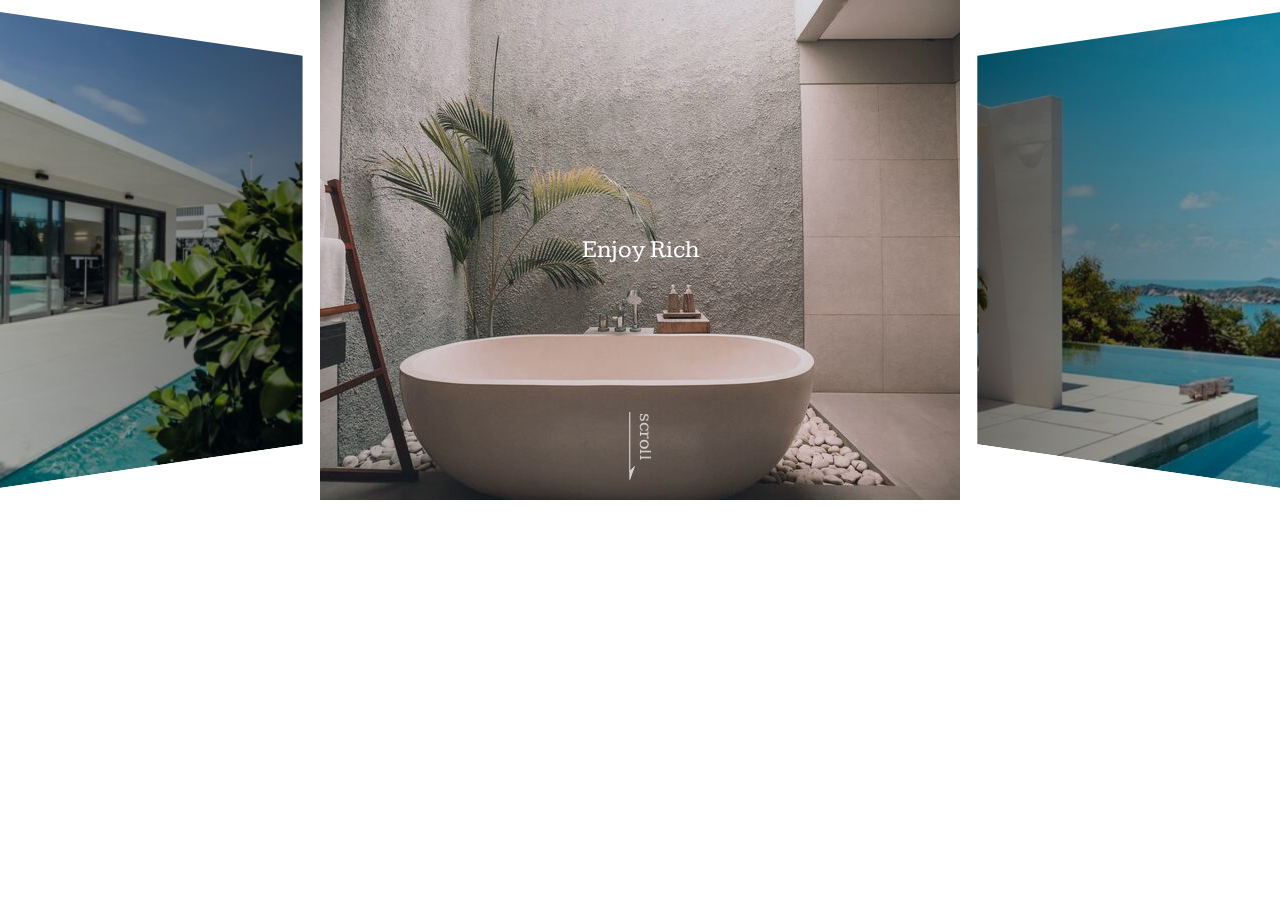
<file: 98_サンプルサイト_練習用/index.html>
<!DOCTYPE html>
<html lang="ja">
  <head>
    <meta charset="UTF-8" />
    <meta name="viewport" content="width=device-width, initial-scale=1.0" />
    <meta http-equiv="X-UA-Compatible" content="ie=edge" />
    <title>Document</title>
    <link rel="preconnect" href="https://fonts.gstatic.com">
    <link href="https://fonts.googleapis.com/css2?family=Kameron:wght@400;700&family=Noto+Sans+JP&display=swap" rel="stylesheet">
    <link rel="stylesheet" href="styles/vendors/bootstrap-reboot.css" />
    <link rel="stylesheet" href="styles/vendors/swiper.min.css" />
    <link rel="stylesheet" href="styles/style.css" />
  </head>
  <body>
    <div id="global-container">
      <div id="container">
        <div id="content">
          <div class="hero">
            <div class="swiper-container">
              <div class="swiper-wrapper">
                <div class="swiper-slide">
                  <div class="hero__title">Enjoy Rich</div>
                  <img src="images/image-1.jpg" alt="" />
                </div>
                <div class="swiper-slide">
                  <div class="hero__title">Fantastic</div>
                  <img src="images/image-2.jpg" alt="" />
                </div>
                <div class="swiper-slide">
                  <div class="hero__title">Experience</div>
                  <img src="images/image-3.jpg" alt="" />
                </div>
              </div>
              <div class="hero__footer">
                <img class="hero__downarrow" src="images/arrow.svg">
                <span class="hero__scrolltext">scroll</span>
              </div>
            </div>
          </div>
        </div>
      </div>
    </div>
    <script src="scripts/vendors/swiper.min.js"></script>
    <script src="scripts/libs/hero-slider.js"></script>
    <script src="scripts/main.js"></script>
  </body>
</html>
</file>
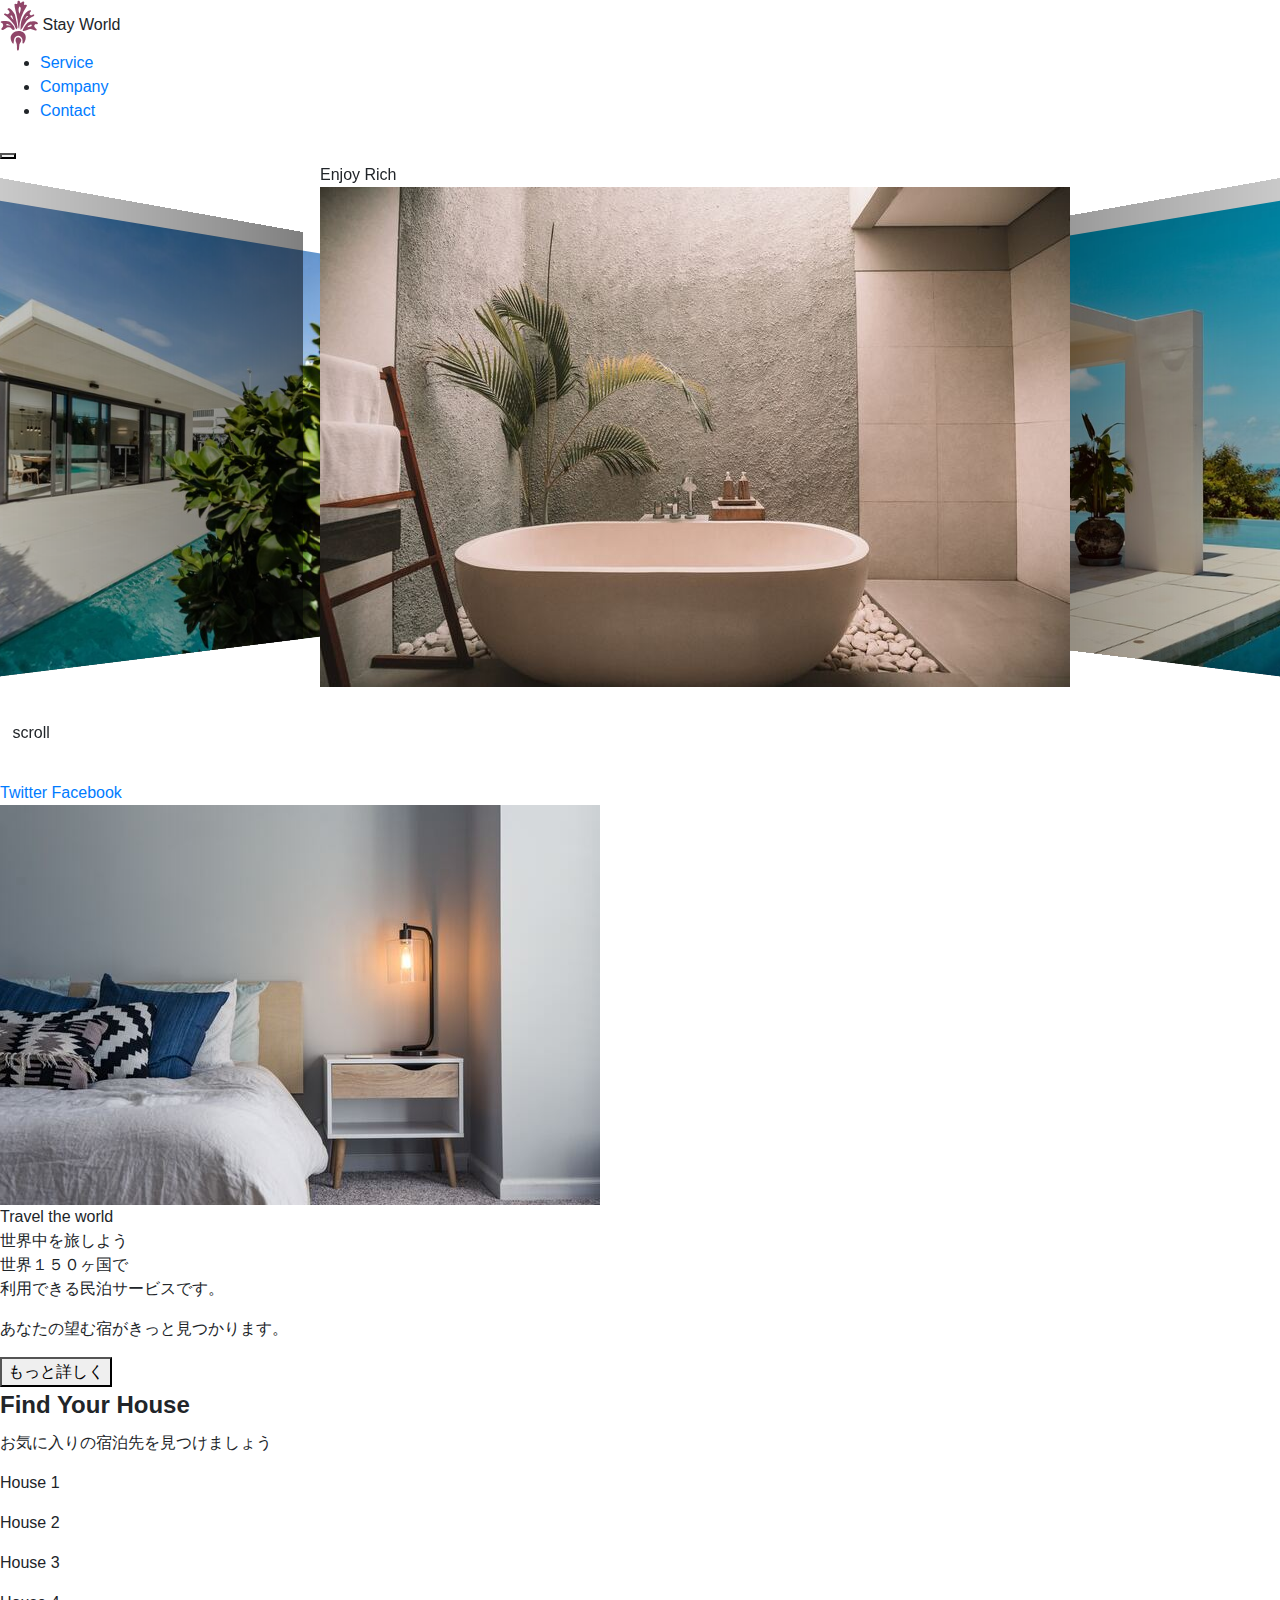
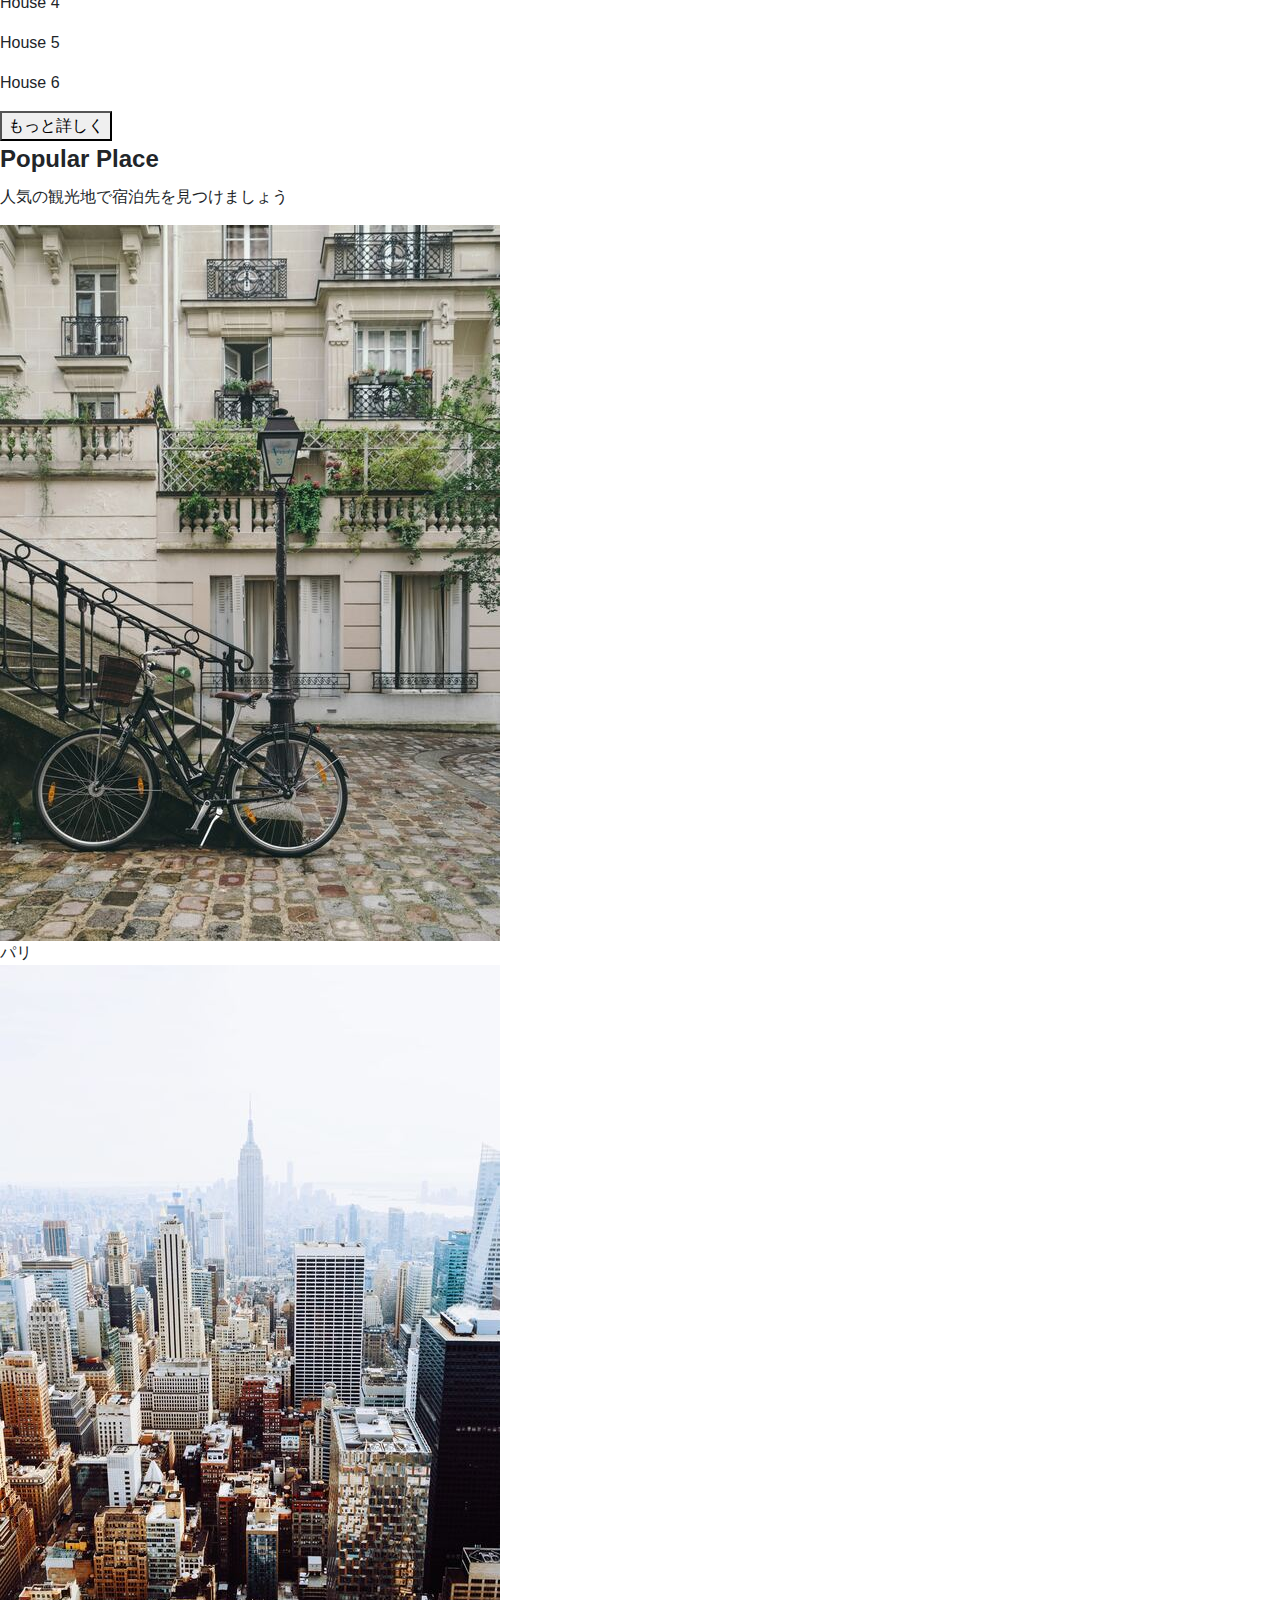
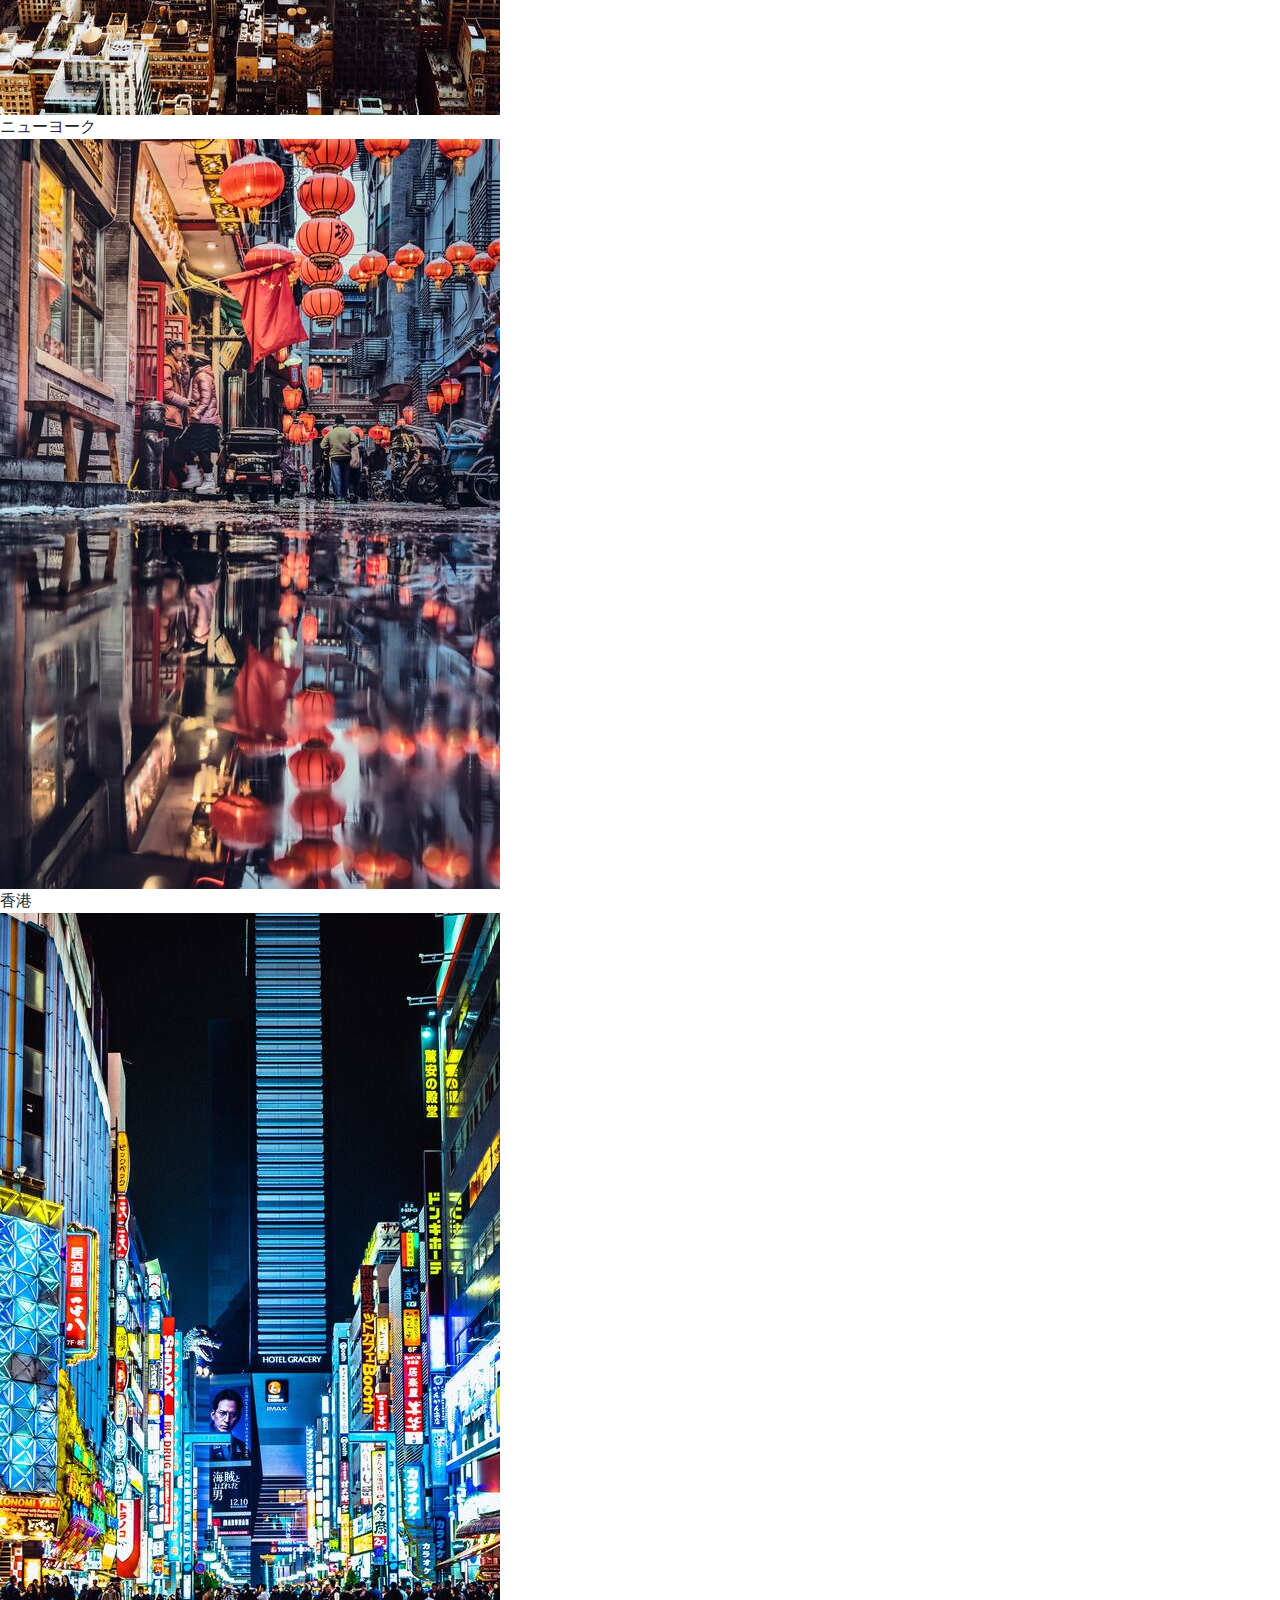
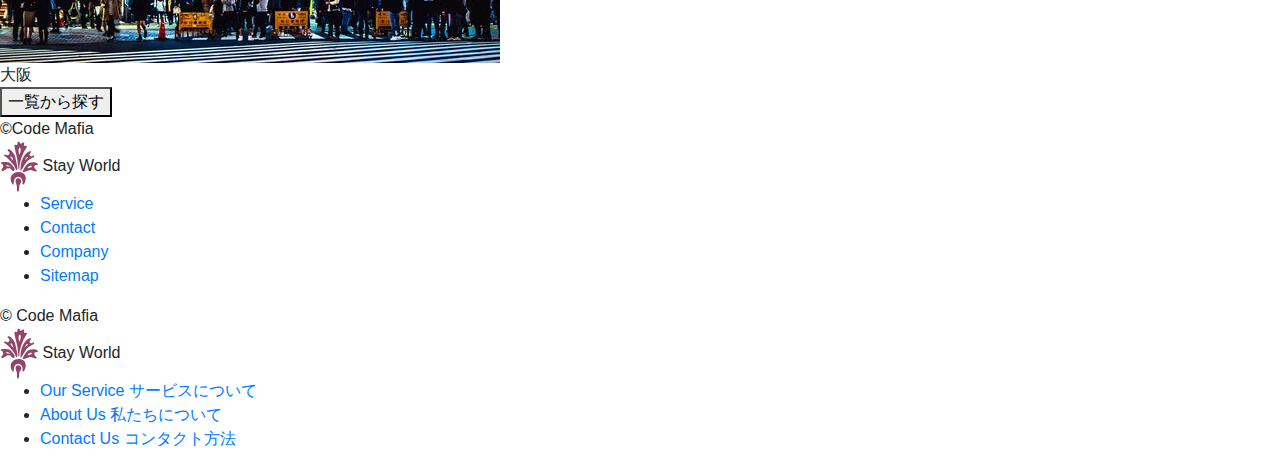
<file: 999_サンプルサイト_部品/index.html>
<!DOCTYPE html>
<html lang="ja">
  <head>
    <meta charset="UTF-8" />
    <meta name="viewport" content="width=device-width, initial-scale=1.0" />
    <meta http-equiv="X-UA-Compatible" content="ie=edge" />
    <title>StayWorld</title>
    <meta name="description" content="This site is a test site.">
    <link rel="icon" href="images/favicon.png">
    <link rel="stylesheet" href="styles/loader.css">
    <script src="scripts/vendors/pace.js"></script>
    <link href="https://fonts.googleapis.com/css2?family=Kameron:wght@400;700&family=Noto+Sans+JP:wght@500&display=swap" rel="stylesheet">
    <link rel="stylesheet" href="styles/vendors/bootstrap-reboot.css" />
    <link rel="stylesheet" href="styles/vendors/swiper.min.css" />
    <link rel="stylesheet" href="styles/style.css" />
  </head>
  <body>
    <div id="global-container">
      <div id="container">
        <div class="mobile-menu__cover"></div>
        <div class="nav-trigger"></div>
        <header class="header">
          <div class="header__inner appear up">
            <div class="logo item">
              <img src="images/logo.svg" alt="" class="logo__img" />
              <span class="logo__stay">Stay</span>
              <span class="logo__world">World</span>
            </div>
            <nav class="header__nav">
              <ul class="header__ul">
                <li class="header__li item"><a href="#">Service</a></li>
                <li class="header__li item"><a href="#">Company</a></li>
                <li class="header__li item">
                  <a class="btn filled" href="#">Contact</a>
                </li>
              </ul>
            </nav>
            <button class="mobile-menu__btn">
              <span></span>
              <span></span>
              <span></span>
            </button>
          </div>
        </header>
        <div id="content">
          <div class="hero">
            <div class="swiper-container">
              <div class="swiper-wrapper">
                <div class="swiper-slide">
                  <div class="hero__title">Enjoy Rich</div>
                  <img src="images/image-1.jpg" alt="" />
                </div>
                <div class="swiper-slide">
                  <div class="hero__title">Fantastic</div>
                  <img src="images/image-2.jpg" alt="" />
                </div>
                <div class="swiper-slide">
                  <div class="hero__title">Experience</div>
                  <img src="images/image-3.jpg" alt="" />
                </div>
              </div>
              <div class="hero__footer">
                <img class="hero__downarrow" src="images/arrow.svg" />
                <span class="hero__scrolltext">scroll</span>
              </div>
            </div>
          </div>
          <div id="main-content">
            <aside class="side left">
              <div class="side__inner">
                <a class="twitter icon tween-animate-title" href="#">Twitter</a>
                <a class="fb icon tween-animate-title" href="#">Facebook</a>
              </div>
            </aside>
            <main>
              <section class="travel">
                <div class="travel__inner">
                  <div class="travel__img cover-slide">
                    <img
                      class="img-zoom"
                      src="images/image-travel.jpg"
                      alt=""
                    />
                  </div>
                  <div class="travel__texts appear left">
                    <div class="travel__texts-inner">
                      <div class="travel__title main-title item">
                        <span class="purple">Travel</span>
                        <span>the world</span>
                      </div>
                      <div class="travel__sub sub-title item">世界中を旅しよう</div>
                      <div class="travel__description item">
                        <p>
                          世界１５０ヶ国で<br />利用できる民泊サービスです。
                        </p>
                        <p>あなたの望む宿がきっと見つかります。</p>
                      </div>
                      <div class="travel__btn item">
                        <button class="btn filled">もっと詳しく</button>
                      </div>
                    </div>
                  </div>
                </div>
              </section>
              <section class="houses">
                <div>
                  <h2 class="main-title tween-animate-title">Find Your House</h2>
                  <p class="sub-title tween-animate-title">お気に入りの宿泊先を見つけましょう</p>
                </div>
                <div class="houses__inner">
                  <div class="houses__item">
                    <div class="cover-slide hover-darken">
                      <div
                        class="bg-img-zoom img-bg50"
                        style="background-image: url(images/villa-1.jpg)"
                      ></div>
                    </div>
                    <p class="houses__title">House 1</p>
                  </div>
                  <div class="houses__item">
                    <div class="cover-slide hover-darken">
                      <div
                        class="bg-img-zoom img-bg50"
                        style="background-image: url(images/villa-2.jpg)"
                      ></div>
                    </div>
                    <p class="houses__title">House 2</p>
                  </div>
                  <div class="houses__item">
                    <div class="cover-slide hover-darken">
                      <div
                        class="bg-img-zoom img-bg50"
                        style="background-image: url(images/villa-3.jpg)"
                      ></div>
                    </div>
                    <p class="houses__title">House 3</p>
                  </div>
                  <div class="houses__item">
                    <div class="cover-slide hover-darken">
                      <div
                        class="bg-img-zoom img-bg50"
                        style="background-image: url(images/villa-4.jpg)"
                      ></div>
                    </div>
                    <p class="houses__title">House 4</p>
                  </div>
                  <div class="houses__item">
                    <div class="cover-slide hover-darken">
                      <div
                        class="bg-img-zoom img-bg50"
                        style="background-image: url(images/villa-5.jpg)"
                      ></div>
                    </div>
                    <p class="houses__title">House 5</p>
                  </div>
                  <div class="houses__item">
                    <div class="cover-slide hover-darken">
                      <div
                        class="bg-img-zoom img-bg50"
                        style="background-image: url(images/villa-6.jpg)"
                      ></div>
                    </div>
                    <p class="houses__title">House 6</p>
                  </div>
                  <div class="houses__btn appear up">
                    <button class="btn slide-bg item">もっと詳しく</button>
                  </div>
                </div>
              </section>
              <section class="popular">
                <div class="popular__header">
                  <h2 class="main-title tween-animate-title">Popular Place</h2>
                  <p class="sub-title tween-animate-title">人気の観光地で宿泊先を見つけましょう</p>
                </div>
                <div class="popular__inner appear up">
                  <div class="popular__container">
                    <div class="popular__item item">
                      <div class="popular__img">
                        <img src="images/image-p1.jpg" alt="" />
                      </div>
                      <div class="popular__title">パリ</div>
                    </div>
                    <div class="popular__item item">
                      <div class="popular__img">
                        <img src="images/image-p2.jpg" alt="" />
                      </div>
                      <div class="popular__title">ニューヨーク</div>
                    </div>
                    <div class="popular__item item">
                      <div class="popular__img">
                        <img src="images/image-p3.jpg" alt="" />
                      </div>
                      <div class="popular__title">香港</div>
                    </div>
                    <div class="popular__item item">
                      <div class="popular__img">
                        <img src="images/image-p4.jpg" alt="" />
                      </div>
                      <div class="popular__title">大阪</div>
                    </div>
                    <div class="popular__btn appear up">
                      <button class="btn cover-3d item">
                        <span>
                          一覧から探す
                        </span>
                      </button>
                    </div>
                  </div>
                </div>
              </section>
            </main>
            <aside class="side right">
              <div class="side__inner">
                <span class="tween-animate-title">&copy;Code Mafia</span>
              </div>
            </aside>
          </div>
        </div>
        <footer class="footer appear up">
          <div class="logo item">
            <img src="images/logo.svg" alt="" class="logo__img" />
            <span class="logo__stay">Stay</span>
            <span class="logo__world">World</span>
          </div>
          <nav class="footer__nav">
            <ul class="footer__ul">
              <li class="footer__li item"><a href="#">Service</a></li>
              <li class="footer__li item"><a href="#">Contact</a></li>
              <li class="footer__li item"><a href="#">Company</a></li>
              <li class="footer__li item"><a href="#">Sitemap</a></li>
            </ul>
            <div class="footer__copyright item">
              &copy; Code Mafia
            </div>
          </nav>
        </footer>
      </div>
      <nav class="mobile-menu">
        <div class="logo">
          <img src="images/logo.svg" alt="" class="logo__img" />
          <span class="logo__stay">Stay</span>
          <span class="logo__world">World</span>
        </div>
        <ul class="mobile-menu__main">
          <li class="mobile-menu__item">
            <a class="mobile-menu__link" href="#">
              <span class="main-title">Our Service</span>
              <span class="sub-title">サービスについて</span>
            </a>
          </li>
          <li class="mobile-menu__item">
            <a class="mobile-menu__link" href="#">
              <span class="main-title">About Us</span>
              <span class="sub-title">私たちについて</span>
            </a>
          </li>
          <li class="mobile-menu__item">
            <a class="mobile-menu__link" href="#">
              <span class="main-title">Contact Us</span>
              <span class="sub-title">コンタクト方法</span>
            </a>
          </li>
        </ul>
      </nav>
    </div>
    <script src="scripts/vendors/swiper.min.js"></script>
    <script src="scripts/vendors/TweenMax.min.js"></script>
    <script src="scripts/vendors/scroll-polyfill.js"></script>
    <script src="scripts/libs/scroll.js"></script>
    <script src="scripts/libs/text-animation.js"></script>
    <script src="scripts/libs/hero-slider.js"></script>
    <script src="scripts/libs/mobile-menu.js"></script>
    <script src="scripts/main.js"></script>
  </body>
</html>
</file>
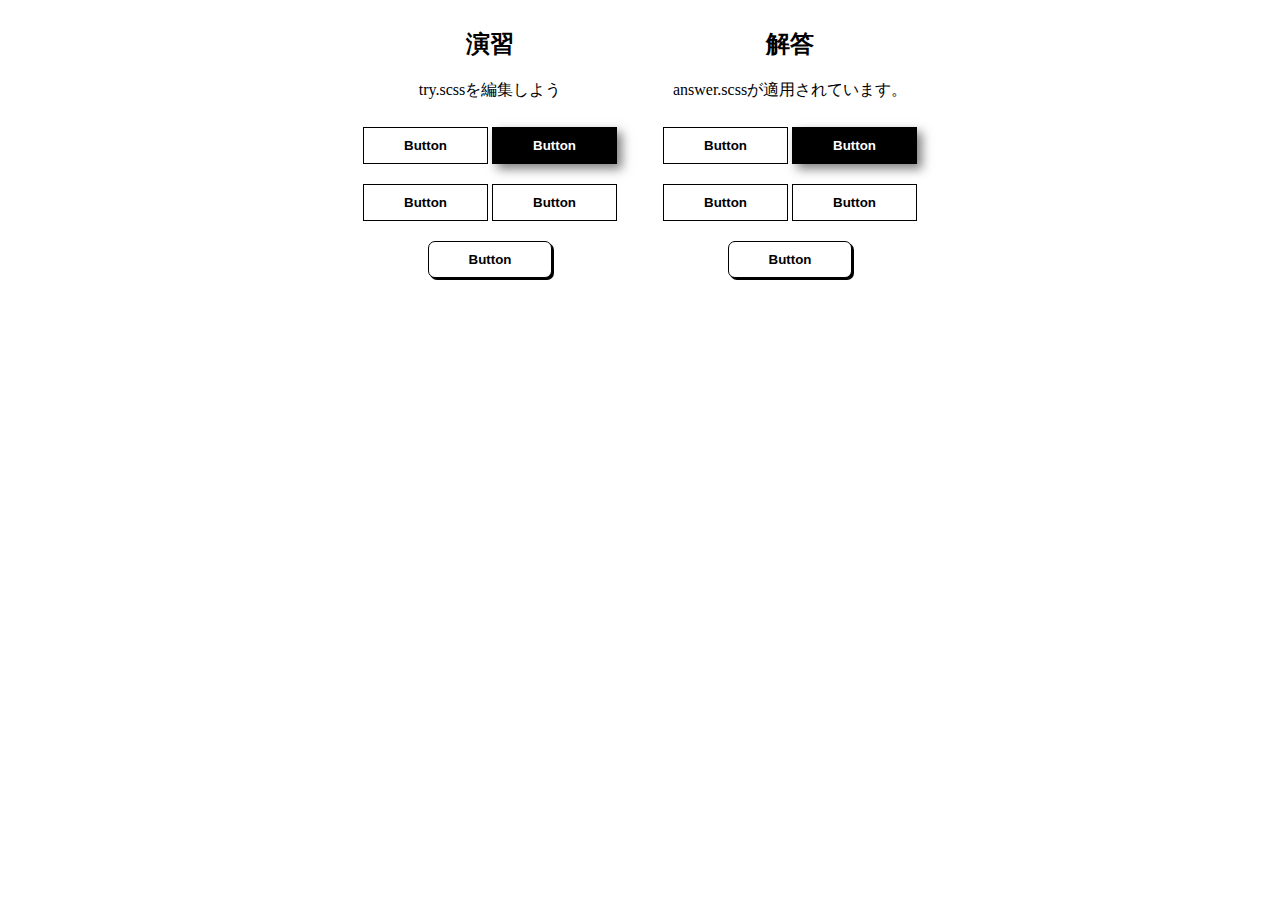
<file: 02_HTMLとCSSを極める（トランジション編）/030_演習_色んなボタンを作ってみよう/index.html>
<!DOCTYPE html>
<html lang="en">

<head>
  <meta charset="UTF-8" />
  <meta name="viewport" content="width=device-width, initial-scale=1.0" />
  <meta http-equiv="X-UA-Compatible" content="ie=edge" />
  <title>Document</title>
  <!-- チャレンジしてみよう -->
  <link rel="stylesheet" href="try.css" />
  <!-- 解答例　-->
  <link rel="stylesheet" href="answer.css" />
</head>

<body>
  <div id="container">
    <div class="try">
      <h2>演習</h2>
      <p>try.scssを編集しよう</p>
      <button class="btn float">Button</button>
      <button class="btn filled">Button</button>
      <button class="btn letter-spacing">Button</button>
      <button class="btn shadow">Button</button>
      <button class="btn solid">Button</button>
    </div>
    <div class="answer">
      <h2>解答</h2>
      <p>answer.scssが適用されています。</p>
      <button class="btn float">Button</button>
      <button class="btn filled">Button</button>
      <button class="btn letter-spacing">Button</button>
      <button class="btn shadow">Button</button>
      <button class="btn solid">Button</button>
    </div>
  </div>
</body>

</html>
</file>
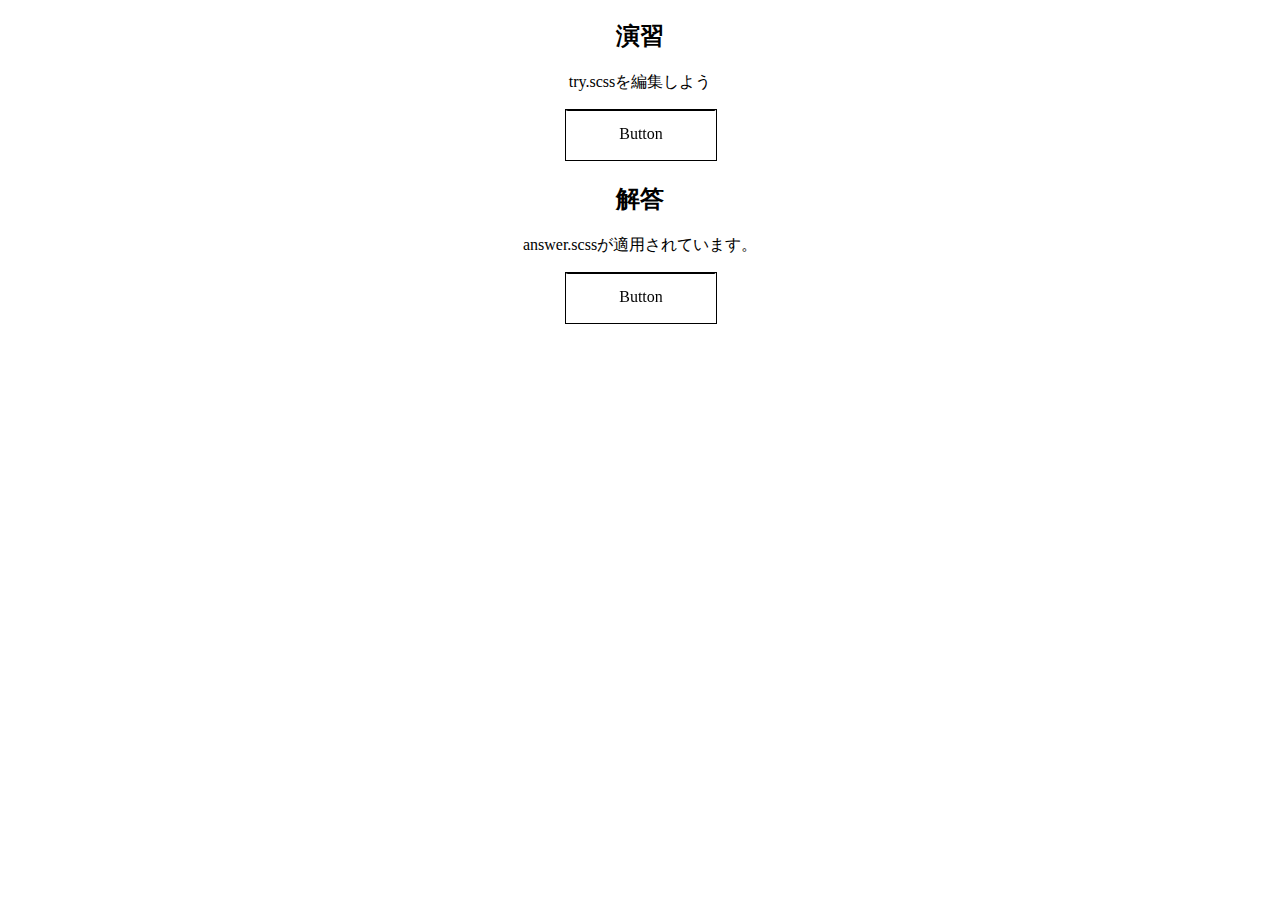
<file: 02_HTMLとCSSを極める（トランジション編）/090_発展_演習_3Dアニメーション２/index.html>
<!DOCTYPE html>
<html lang="en">

<head>
  <meta charset="UTF-8" />
  <meta name="viewport" content="width=device-width, initial-scale=1.0" />
  <meta http-equiv="X-UA-Compatible" content="ie=edge" />
  <title>Document</title>
  <!-- チャレンジしてみよう -->
  <link rel="stylesheet" href="try.css" />
  <!-- 解答例　-->
  <link rel="stylesheet" href="answer.css" />
</head>

<body>
  <div id="container">
    <div class="try">
      <h2>演習</h2>
      <p>try.scssを編集しよう</p>
      <a class="btn cubic"><span class="hovering">Now, Hovering</span><span class="default">Button</span></a>
    </div>
    <div class="answer">
      <h2>解答</h2>
      <p>answer.scssが適用されています。</p>
      <a class="btn cubic"><span class="hovering">Now, Hovering</span><span class="default">Button</span></a>
    </div>
  </div>
</body>

</html>
</file>
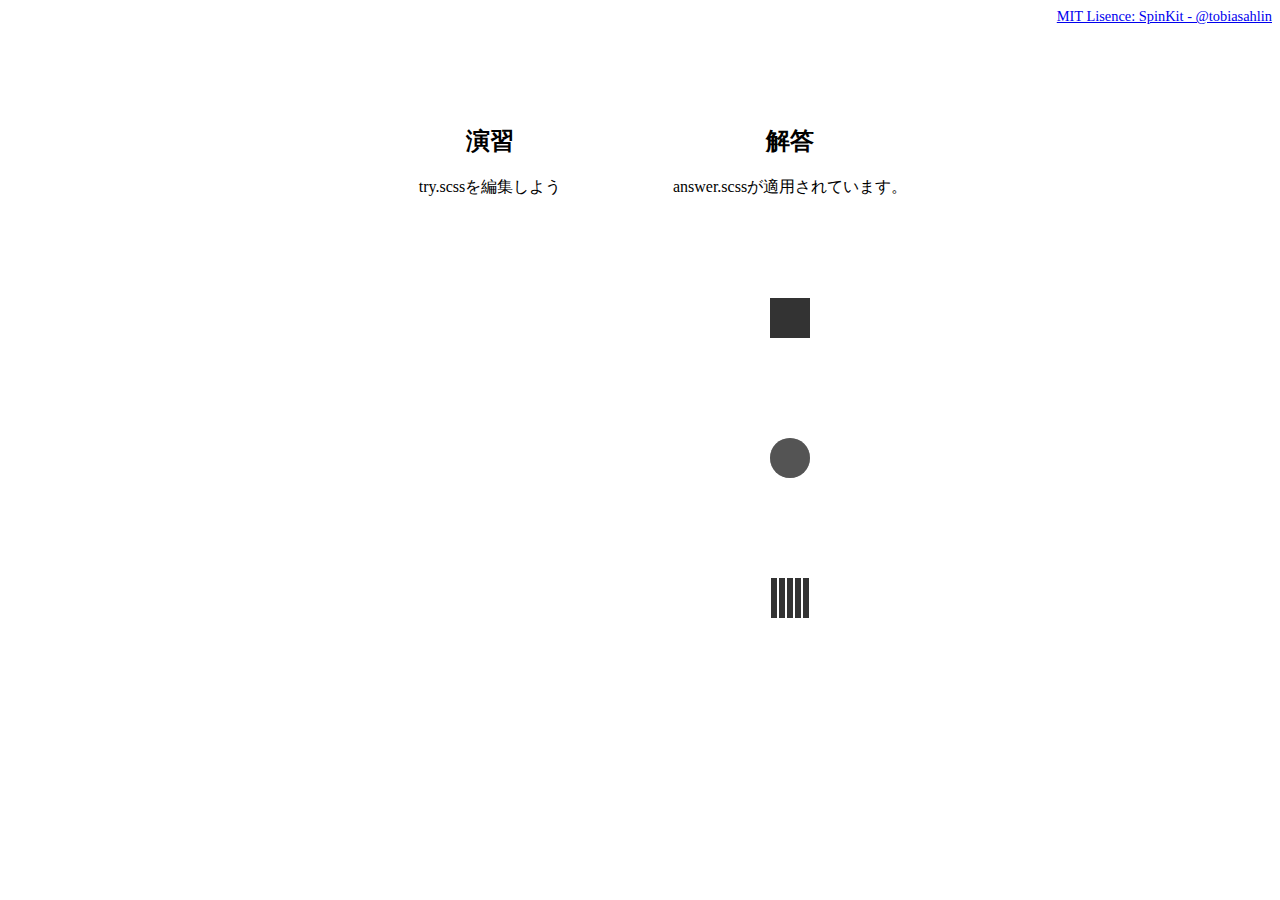
<file: 03_HTMLとCSSを極める（アニメーション編）/060_演習_色んなローダーを作ってみよう/index.html>
<!DOCTYPE html>
<html lang="en">

<head>
  <meta charset="UTF-8" />
  <meta name="viewport" content="width=device-width, initial-scale=1.0" />
  <meta http-equiv="X-UA-Compatible" content="ie=edge" />
  <title>Document</title>
  <!-- チャレンジしてみよう -->
  <link rel="stylesheet" href="try.css" />
  <!-- 解答例　-->
  <link rel="stylesheet" href="answer.css" />
</head>

<body>
  <div class="copyright">
    <a target="_blank" href="https://github.com/tobiasahlin/SpinKit">MIT Lisence: SpinKit - @tobiasahlin</a>
  </div>
  <div id="container">
    <div class="try">
      <h2>演習</h2>
      <p>try.scssを編集しよう</p>
      <div class="spinner"></div>
      <div class="double-spinner">
        <div></div>
        <div></div>
      </div>
      <div class="rect-spinner">
        <div></div>
        <div></div>
        <div></div>
        <div></div>
        <div></div>
      </div>
    </div>
    <div class="answer">
      <h2>解答</h2>
      <p>answer.scssが適用されています。</p>
      <div class="spinner"></div>
      <div class="double-spinner">
        <div></div>
        <div></div>
      </div>
      <div class="rect-spinner">
        <div></div>
        <div></div>
        <div></div>
        <div></div>
        <div></div>
      </div>
    </div>
</body>

</html>
</file>
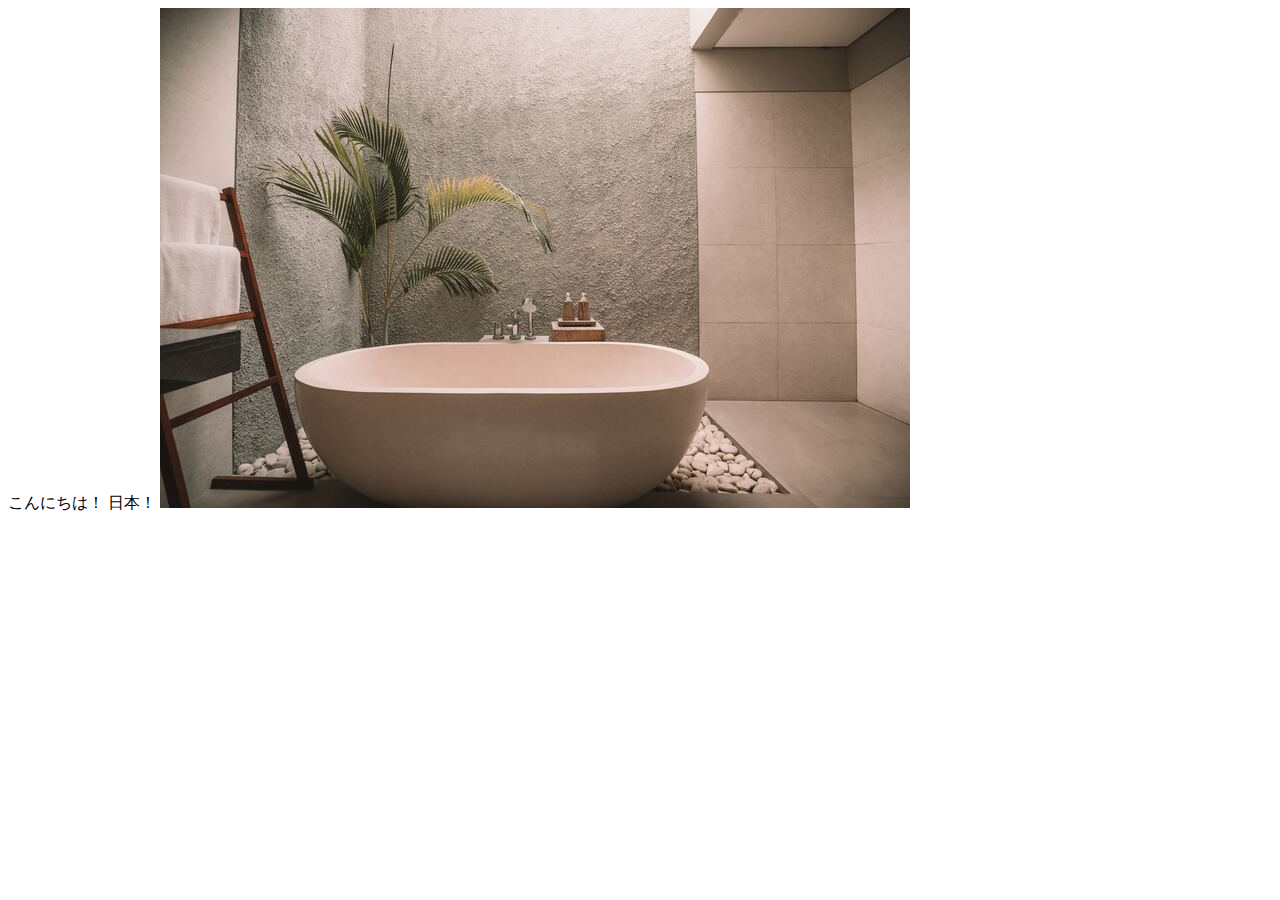
<file: 01_基礎知識/01_HTMLについて/end/index.html>
<!DOCTYPE html>
<html lang="en">
    <head>
        <meta charset="UTF-8">
        <meta name="viewport" content="width=device-width, initial-scale=1.0">
        <meta http-equiv="X-UA-Compatible" content="ie=edge">
        <title>Document</title>
    </head>
    <body>
        <span>こんにちは！ 日本！</span>
        <img src="image-1.jpg" alt="">
    </body>
</html>
</file>
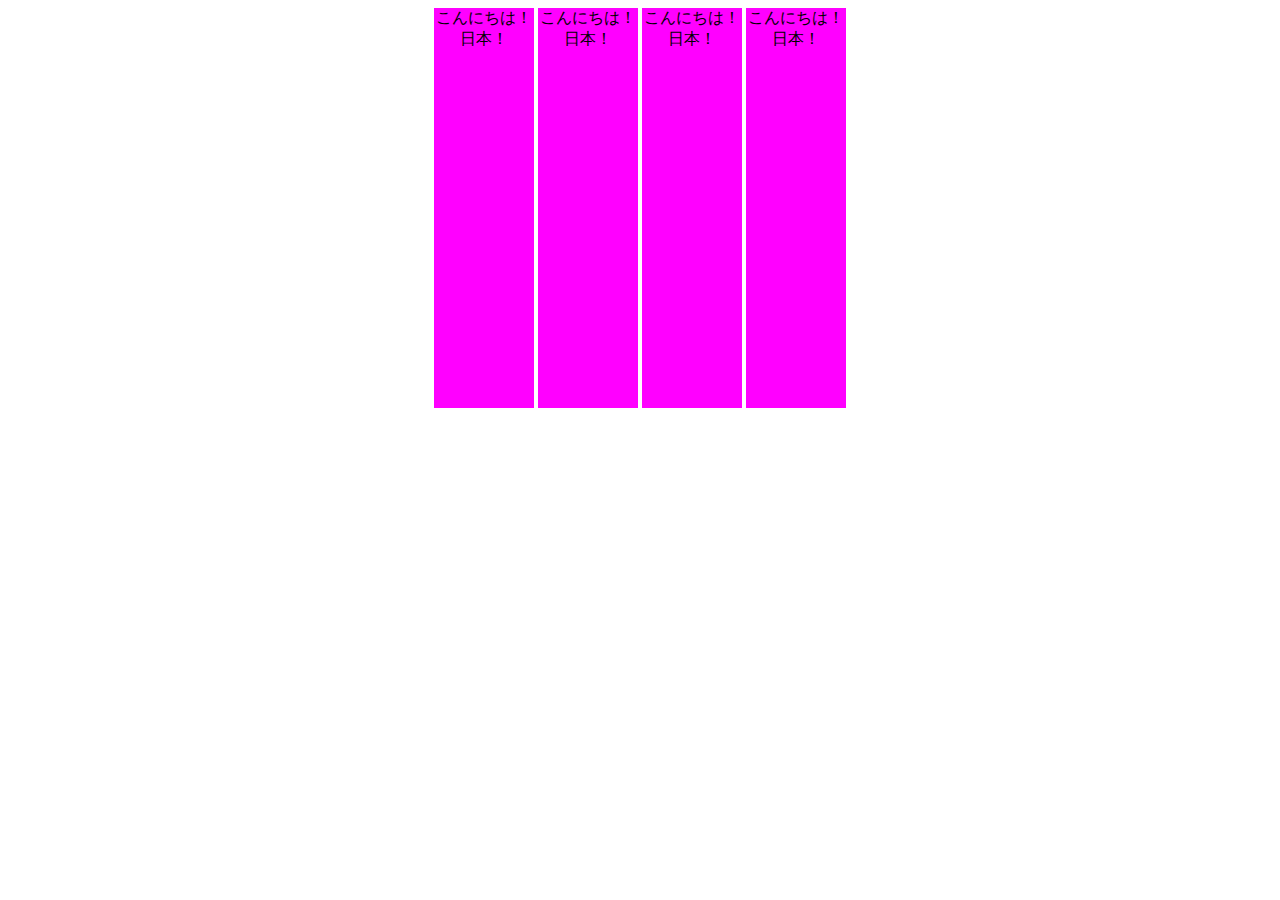
<file: 01_基礎知識/02_Inline要素とBlock要素について/end/index.html>
<!DOCTYPE html>
<html lang="en">

<head>
    <meta charset="UTF-8">
    <meta name="viewport" content="width=device-width, initial-scale=1.0">
    <meta http-equiv="X-UA-Compatible" content="ie=edge">
    <title>Document</title>
</head>

<body>
    <span>こんにちは！ 日本！</span>
    <span>こんにちは！ 日本！</span>
    <span>こんにちは！ 日本！</span>
    <span>こんにちは！ 日本！</span>
    <!-- <div>こんにちは！ 日本！</div> -->
    <style>
        body {
            /* インライン要素の中央揃え*/
            text-align: center;
        }

        span {
            display: inline-block;
            /* ブロック要素の中央揃え*/
            margin: 0 auto;
            width: 100px;
            height: 400px;
            background-color: magenta;
        }
    </style>
</body>

</html>
</file>
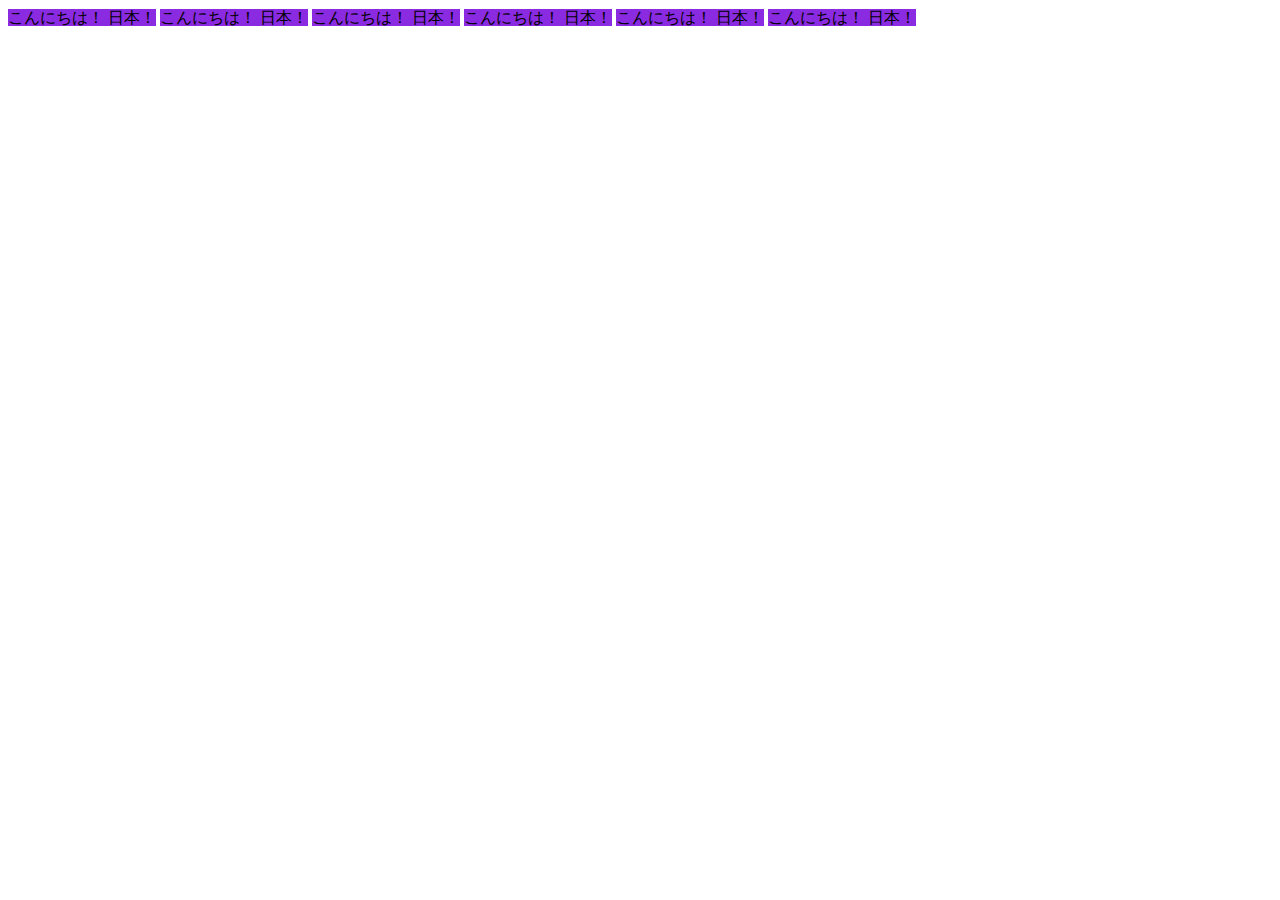
<file: 01_基礎知識/02_Inline要素とBlock要素について/start/index.html>
<!DOCTYPE html>
<html lang="en">

<head>
    <meta charset="UTF-8">
    <meta name="viewport" content="width=device-width, initial-scale=1.0">
    <meta http-equiv="X-UA-Compatible" content="ie=edge">
    <title>Document</title>
</head>

<body>
    <span>こんにちは！ 日本！</span>
    <span>こんにちは！ 日本！</span>
    <span>こんにちは！ 日本！</span>
    <span>こんにちは！ 日本！</span>
    <span>こんにちは！ 日本！</span>
    <span>こんにちは！ 日本！</span>
    <style>
    span {
            display: inline;
            width: 300px;
            height:  400px;
            background-color: blueviolet;
        }
    </style>
</body>

</html>
</file>
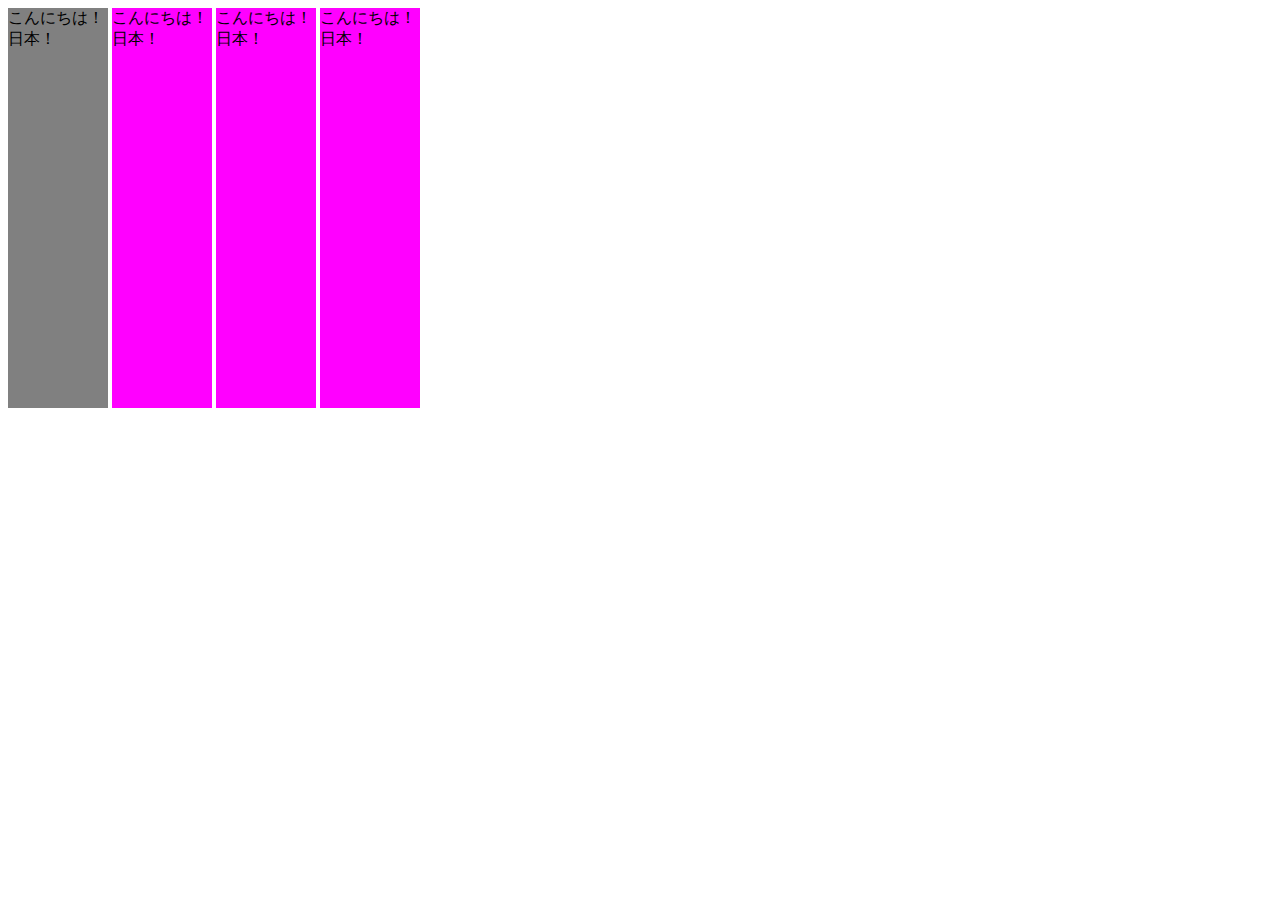
<file: 01_基礎知識/03_CSSについて/end/index.html>
<!DOCTYPE html>
<html lang="en">
    <head>
        <meta charset="UTF-8">
        <meta name="viewport" content="width=device-width, initial-scale=1.0">
        <meta http-equiv="X-UA-Compatible" content="ie=edge">
        <title>Document</title>
        <link rel="stylesheet" href="style.css">
    </head>
    <body>
        <span id="first" class="cls">こんにちは！ 日本！</span>
        <span>こんにちは！ 日本！</span>
        <span>こんにちは！ 日本！</span>
        <span>こんにちは！ 日本！</span>
        <!-- <div>こんにちは！ 日本！</div> -->
        <style></style>
    </body>
</html>
</file>
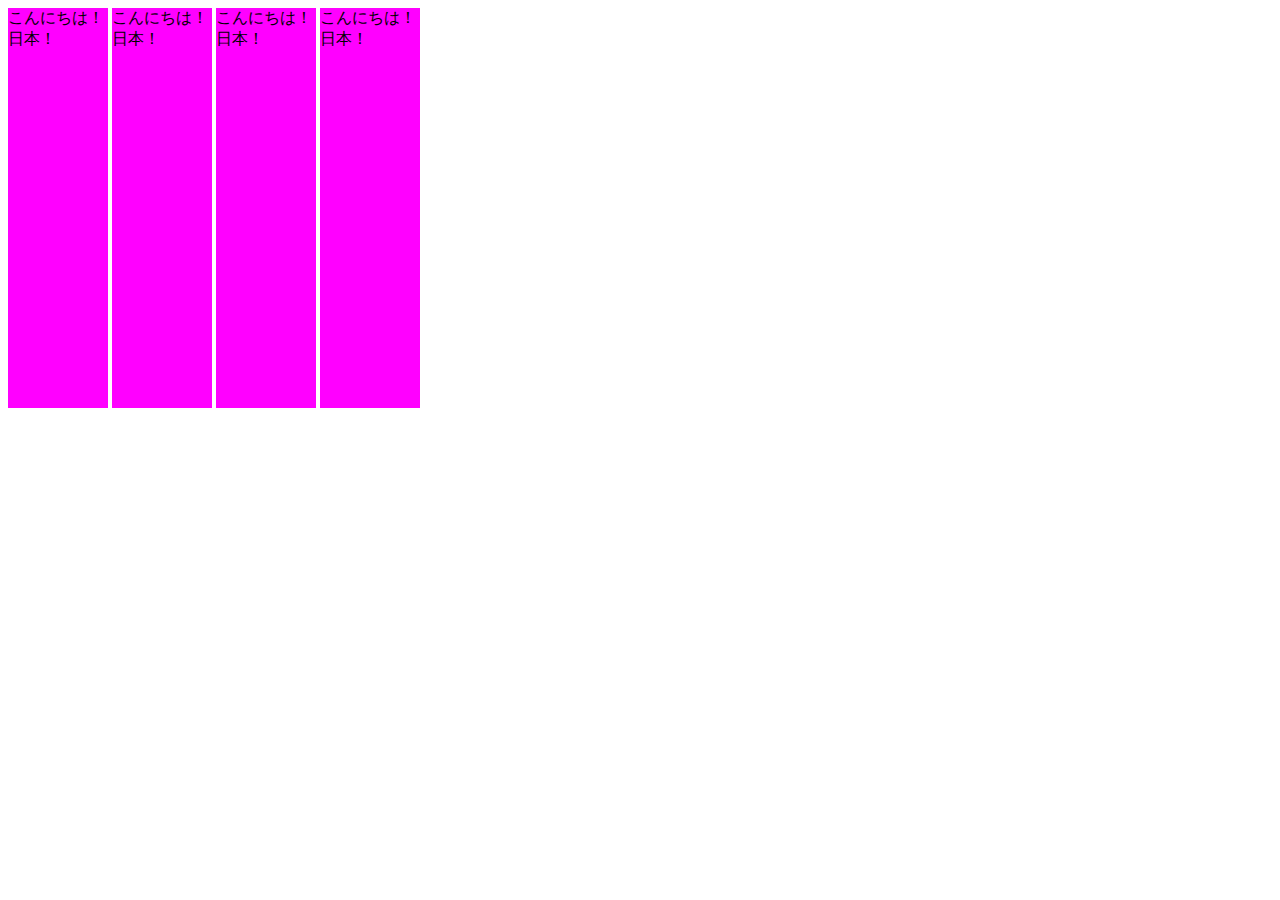
<file: 01_基礎知識/03_CSSについて/start/index.html>
<!DOCTYPE html>
<html lang="en">

<head>
    <meta charset="UTF-8">
    <meta name="viewport" content="width=device-width, initial-scale=1.0">
    <meta http-equiv="X-UA-Compatible" content="ie=edge">
    <title>Document</title>
    <link rel="stylesheet" href="style.css">
</head>

<body>
    <span>こんにちは！ 日本！</span>
    <span>こんにちは！ 日本！</span>
    <span>こんにちは！ 日本！</span>
    <span>こんにちは！ 日本！</span>
    <!-- <div>こんにちは！ 日本！</div> -->
    <style></style>
</body>

</html>
</file>
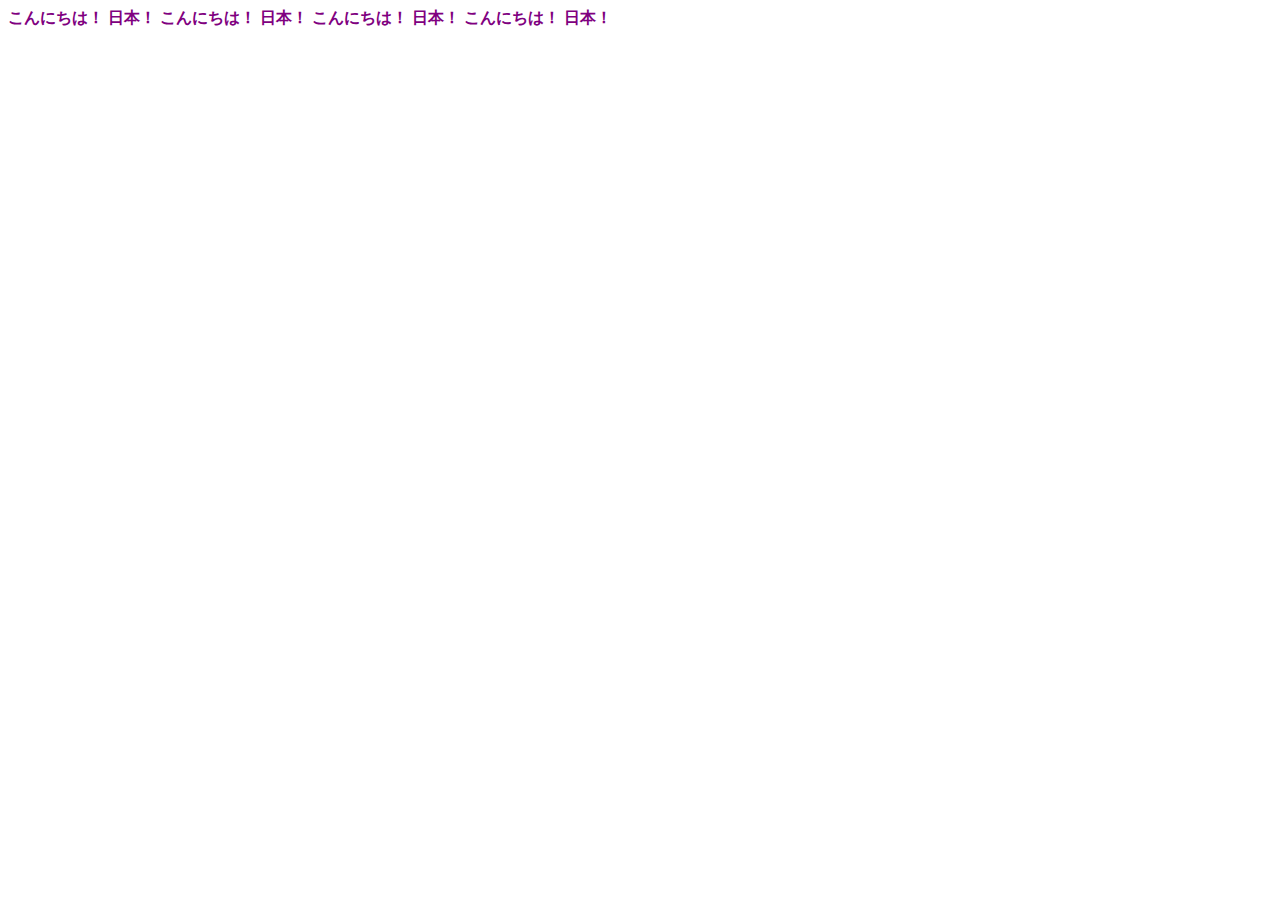
<file: 01_基礎知識/04_CSSの詳細度について/start/index.html>
<!DOCTYPE html>
<html lang="en">

<head>
    <meta charset="UTF-8">
    <meta name="viewport" content="width=device-width, initial-scale=1.0">
    <meta http-equiv="X-UA-Compatible" content="ie=edge">
    <title>Document</title>
    <link rel="stylesheet" href="style.css">
</head>

<body>
    <div class="parent">
        <span id="first" class="cls">こんにちは！ 日本！</span>
        <span>こんにちは！ 日本！</span>
        <span>こんにちは！ 日本！</span>
        <span>こんにちは！ 日本！</span>
    </div>
</body>

</html>
</file>
<file: 999_サンプルサイト_部品/styles/loader.css>
.pace-done #global-container {
  -webkit-transition: opacity 1s;
  transition: opacity 1s;
  opacity: 1;
}

#global-container {
  opacity: 0;
}

.pace {
  z-index: 2000;
  position: fixed;
  margin: auto;
  top: 0;
  left: 0;
  right: 0;
  bottom: 0;
  width: 100px;
  height: 100px;
}

.pace .pace-progress {
  -webkit-transform: none !important;
          transform: none !important;
  text-align: center;
}

.pace .pace-progress::after {
  content: attr(data-progress-text);
  display: block;
  font-weight: 100;
  font-size: 2em;
  font-family: 'Helvetica Neue', 'Yu Gothic', 'Meiryo', sans-serif;
  color: #535353;
}

.pace.pace-inactive {
  display: none;
}

.pace-progress-inner {
  width: 40px;
  height: 40px;
  background-color: #904669;
  margin: 0 auto;
  -webkit-animation-name: sk-rotateplane;
          animation-name: sk-rotateplane;
  -webkit-animation-duration: 1.2s;
          animation-duration: 1.2s;
  -webkit-animation-timing-function: ease-in-out;
          animation-timing-function: ease-in-out;
  -webkit-animation-delay: 0s;
          animation-delay: 0s;
  -webkit-animation-iteration-count: infinite;
          animation-iteration-count: infinite;
  -webkit-animation-direction: normal;
          animation-direction: normal;
  -webkit-animation-fill-mode: forwards;
          animation-fill-mode: forwards;
}

@-webkit-keyframes sk-rotateplane {
  0% {
    -webkit-transform: perspective(120px) rotateX(0deg) rotateY(0deg);
            transform: perspective(120px) rotateX(0deg) rotateY(0deg);
  }
  50% {
    -webkit-transform: perspective(120px) rotateX(-180deg) rotateY(0deg);
            transform: perspective(120px) rotateX(-180deg) rotateY(0deg);
  }
  100% {
    -webkit-transform: perspective(120px) rotateX(-180deg) rotateY(-180deg);
            transform: perspective(120px) rotateX(-180deg) rotateY(-180deg);
  }
}

@keyframes sk-rotateplane {
  0% {
    -webkit-transform: perspective(120px) rotateX(0deg) rotateY(0deg);
            transform: perspective(120px) rotateX(0deg) rotateY(0deg);
  }
  50% {
    -webkit-transform: perspective(120px) rotateX(-180deg) rotateY(0deg);
            transform: perspective(120px) rotateX(-180deg) rotateY(0deg);
  }
  100% {
    -webkit-transform: perspective(120px) rotateX(-180deg) rotateY(-180deg);
            transform: perspective(120px) rotateX(-180deg) rotateY(-180deg);
  }
}
/*# sourceMappingURL=loader.css.map */
</file>
<file: 999_サンプルサイト_部品/styles/style.css>
@charset "UTF-8";
/******************************************************************

Stylesheet: ベーススタイル

******************************************************************/
@media (min-width: 480px) {
  /******************************************************************

Stylesheet: 480px以上(スマホの横向き)のモニタで適用

******************************************************************/
}

@media (min-width: 600px) {
  /******************************************************************

Stylesheet: 600px以上のタブレットやモニタで適用

******************************************************************/
}

@media (min-width: 960px) {
  /******************************************************************

Stylesheet: 960px以上のモニタで適用

******************************************************************/
}

@media (min-width: 1280px) {
  /******************************************************************

Stylesheet: 1280px以上のモニタで適用

******************************************************************/
}

@media (-webkit-min-device-pixel-ratio: 2), (min-resolution: 192dpi) {
  /******************************************************************

Stylesheet: Retinaディスプレイで適用

******************************************************************/
  /* 

EXAMPLE 
.icon {
	background: url(images/test@2x.png) no-repeat;
	background-size: 24px 24px;
}

*/
}

@media print {
  /******************************************************************

Stylesheet: プリンタのみに適用

******************************************************************/
}
/*# sourceMappingURL=style.css.map */
</file>
<file: 02_HTMLとCSSを極める（トランジション編）/030_演習_色んなボタンを作ってみよう/try.css>
@charset "UTF-8";
.try .btn {
  position: relative;
  display: inline-block;
  background-color: white;
  border: 1px solid black;
  font-weight: 600;
  padding: 10px 40px;
  margin: 10px auto;
  cursor: pointer;
  -webkit-transition: all 0.3s;
  transition: all 0.3s;
  color: black;
  text-decoration: none !important;
  /* ここにボタンのスタイルを追加していこう */
}

.try .btn.float:hover {
  background-color: black;
  color: white;
  -webkit-box-shadow: 5px 5px 10px 0 rgba(0, 0, 0, 0.5);
          box-shadow: 5px 5px 10px 0 rgba(0, 0, 0, 0.5);
}

.try .btn.filled {
  background-color: black;
  color: white;
  -webkit-box-shadow: 5px 5px 10px 0 rgba(0, 0, 0, 0.5);
          box-shadow: 5px 5px 10px 0 rgba(0, 0, 0, 0.5);
}

.try .btn.filled:hover {
  background-color: white;
  color: black;
}

.try .btn.letter-spacing:hover {
  background-color: black;
  color: white;
  letter-spacing: 3px;
}

.try .btn.shadow:hover {
  -webkit-transform: translate(-2.5px, -2.5px);
          transform: translate(-2.5px, -2.5px);
  -webkit-box-shadow: 5px 5px 0 0 black;
          box-shadow: 5px 5px 0 0 black;
}

.try .btn.solid {
  -webkit-box-shadow: 2px 2px 0 0 black;
          box-shadow: 2px 2px 0 0 black;
  border-radius: 7px;
}

.try .btn.solid:hover {
  -webkit-transform: translate(2px, 2px);
          transform: translate(2px, 2px);
  -webkit-box-shadow: none;
          box-shadow: none;
}
/*# sourceMappingURL=try.css.map */
</file>
<file: 02_HTMLとCSSを極める（トランジション編）/030_演習_色んなボタンを作ってみよう/answer.css>
#container {
  text-align: center;
  display: -webkit-box;
  display: -ms-flexbox;
  display: flex;
  -webkit-box-pack: center;
      -ms-flex-pack: center;
          justify-content: center;
}

#container > div {
  -ms-flex-preferred-size: 300px;
      flex-basis: 300px;
}

.answer .btn {
  position: relative;
  display: inline-block;
  background-color: white;
  border: 1px solid black;
  font-weight: 600;
  padding: 10px 40px;
  margin: 10px auto;
  cursor: pointer;
  -webkit-transition: all 0.3s;
  transition: all 0.3s;
  color: black;
  text-decoration: none !important;
}

.answer .btn.float:hover {
  background-color: black;
  color: white;
  -webkit-box-shadow: 5px 5px 10px 0 rgba(0, 0, 0, 0.5);
          box-shadow: 5px 5px 10px 0 rgba(0, 0, 0, 0.5);
}

.answer .btn.filled {
  background-color: black;
  color: white;
  -webkit-box-shadow: 5px 5px 10px 0 rgba(0, 0, 0, 0.5);
          box-shadow: 5px 5px 10px 0 rgba(0, 0, 0, 0.5);
}

.answer .btn.filled:hover {
  background-color: white;
  color: black;
  -webkit-box-shadow: none;
          box-shadow: none;
}

.answer .btn.letter-spacing:hover {
  background-color: black;
  letter-spacing: 3px;
  color: white;
}

.answer .btn.shadow {
  -webkit-box-shadow: none;
          box-shadow: none;
}

.answer .btn.shadow:hover {
  -webkit-transform: translate(-2.5px, -2.5px);
          transform: translate(-2.5px, -2.5px);
  -webkit-box-shadow: 5px 5px 0 0 black;
          box-shadow: 5px 5px 0 0 black;
}

.answer .btn.solid {
  -webkit-box-shadow: 2px 2px 0 0 black;
          box-shadow: 2px 2px 0 0 black;
  border-radius: 7px;
}

.answer .btn.solid:hover {
  -webkit-transform: translate(2px, 2px);
          transform: translate(2px, 2px);
  -webkit-box-shadow: none;
          box-shadow: none;
}
/*# sourceMappingURL=answer.css.map */
</file>
<file: 02_HTMLとCSSを極める（トランジション編）/090_発展_演習_3Dアニメーション２/try.css>
@charset "UTF-8";
#container {
  text-align: center;
}

.try .btn {
  position: relative;
  display: inline-block;
  -webkit-transform-style: preserve-3d;
          transform-style: preserve-3d;
  -webkit-perspective: 300px;
          perspective: 300px;
  width: 150px;
  height: 50px;
  margin: 0 auto;
  cursor: pointer;
}

.try .btn.cubic {
  /** スタイルをここに追加。*/
}

.try .btn.cubic span {
  position: absolute;
  top: 0;
  left: 0;
  width: 100%;
  height: 100%;
  border: 1px solid black;
  line-height: 48px;
  text-align: center;
  -webkit-transition: all 0.3s;
  transition: all 0.3s;
}

.try .btn.cubic .hovering {
  background-color: black;
  color: white;
  -webkit-transform: rotateX(90deg);
          transform: rotateX(90deg);
  -webkit-transform-origin: center center -25px;
          transform-origin: center center -25px;
}

.try .btn.cubic .default {
  background-color: white;
  color: black;
  -webkit-transform: rotateX(0);
          transform: rotateX(0);
  -webkit-transform-origin: center center -25px;
          transform-origin: center center -25px;
}

.try .btn.cubic:hover .hovering {
  -webkit-transform: rotateX(0);
          transform: rotateX(0);
}

.try .btn.cubic:hover .default {
  -webkit-transform: rotateX(-90deg);
          transform: rotateX(-90deg);
}
/*# sourceMappingURL=try.css.map */
</file>
<file: 02_HTMLとCSSを極める（トランジション編）/090_発展_演習_3Dアニメーション２/answer.css>
#container {
  text-align: center;
}

.answer .btn {
  position: relative;
  display: inline-block;
  -webkit-transform-style: preserve-3d;
          transform-style: preserve-3d;
  -webkit-perspective: 300px;
          perspective: 300px;
  width: 150px;
  height: 50px;
  margin: 0 auto;
  cursor: pointer;
}

.answer .btn.cubic span {
  position: absolute;
  top: 0;
  left: 0;
  width: 100%;
  height: 100%;
  border: 1px solid black;
  line-height: 48px;
  text-align: center;
  -webkit-transition: all 0.3s;
  transition: all 0.3s;
  -webkit-transform-origin: center center -25px;
          transform-origin: center center -25px;
}

.answer .btn.cubic .hovering {
  background-color: black;
  color: white;
  -webkit-transform: rotateX(90deg);
          transform: rotateX(90deg);
}

.answer .btn.cubic .default {
  background-color: white;
  color: black;
  -webkit-transform: rotateX(0);
          transform: rotateX(0);
}

.answer .btn.cubic:hover .hovering {
  -webkit-transform: rotateX(0);
          transform: rotateX(0);
}

.answer .btn.cubic:hover .default {
  -webkit-transform: rotateX(-90deg);
          transform: rotateX(-90deg);
}
/*# sourceMappingURL=answer.css.map */
</file>
<file: 03_HTMLとCSSを極める（アニメーション編）/060_演習_色んなローダーを作ってみよう/try.css>
#container {
  text-align: center;
  display: -webkit-box;
  display: -ms-flexbox;
  display: flex;
  -webkit-box-pack: center;
      -ms-flex-pack: center;
          justify-content: center;
}

#container > div {
  -ms-flex-preferred-size: 300px;
      flex-basis: 300px;
}

.copyright {
  font-size: 0.9em;
  margin-bottom: 5rem;
  text-align: right;
}

.answer .spinner {
  width: 40px;
  height: 40px;
  background-color: #333;
  margin: 100px auto;
  -webkit-animation-name: sk-rotateplane;
          animation-name: sk-rotateplane;
  -webkit-animation-duration: 1.2s;
          animation-duration: 1.2s;
  -webkit-animation-timing-function: ease-in-out;
          animation-timing-function: ease-in-out;
  -webkit-animation-delay: 0s;
          animation-delay: 0s;
  -webkit-animation-iteration-count: infinite;
          animation-iteration-count: infinite;
  -webkit-animation-direction: normal;
          animation-direction: normal;
  -webkit-animation-fill-mode: forwards;
          animation-fill-mode: forwards;
}

@-webkit-keyframes sk-rotateplane {
  0% {
    -webkit-transform: perspective(120px) rotateX(0deg) rotateY(0deg);
            transform: perspective(120px) rotateX(0deg) rotateY(0deg);
  }
  50% {
    -webkit-transform: perspective(120px) rotateX(-180deg) rotateY(0deg);
            transform: perspective(120px) rotateX(-180deg) rotateY(0deg);
  }
  100% {
    -webkit-transform: perspective(120px) rotateX(-180deg) rotateY(-180deg);
            transform: perspective(120px) rotateX(-180deg) rotateY(-180deg);
  }
}

@keyframes sk-rotateplane {
  0% {
    -webkit-transform: perspective(120px) rotateX(0deg) rotateY(0deg);
            transform: perspective(120px) rotateX(0deg) rotateY(0deg);
  }
  50% {
    -webkit-transform: perspective(120px) rotateX(-180deg) rotateY(0deg);
            transform: perspective(120px) rotateX(-180deg) rotateY(0deg);
  }
  100% {
    -webkit-transform: perspective(120px) rotateX(-180deg) rotateY(-180deg);
            transform: perspective(120px) rotateX(-180deg) rotateY(-180deg);
  }
}

.answer .double-spinner {
  width: 40px;
  height: 40px;
  position: relative;
  margin: 100px auto;
}

.answer .double-spinner > div {
  width: 100%;
  height: 100%;
  border-radius: 50%;
  background-color: #333;
  opacity: 0.6;
  position: absolute;
  top: 0;
  left: 0;
  -webkit-animation-name: sk-bounce;
          animation-name: sk-bounce;
  -webkit-animation-duration: 2s;
          animation-duration: 2s;
  -webkit-animation-timing-function: ease-in-out;
          animation-timing-function: ease-in-out;
  -webkit-animation-delay: 0s;
          animation-delay: 0s;
  -webkit-animation-iteration-count: infinite;
          animation-iteration-count: infinite;
  -webkit-animation-direction: normal;
          animation-direction: normal;
  -webkit-animation-fill-mode: forwards;
          animation-fill-mode: forwards;
}

.answer .double-spinner > div:nth-child(2) {
  -webkit-animation-delay: -1s;
          animation-delay: -1s;
}

@-webkit-keyframes sk-bounce {
  0%,
  100% {
    -webkit-transform: scale(0);
            transform: scale(0);
  }
  50% {
    -webkit-transform: scale(1);
            transform: scale(1);
  }
}

@keyframes sk-bounce {
  0%,
  100% {
    -webkit-transform: scale(0);
            transform: scale(0);
  }
  50% {
    -webkit-transform: scale(1);
            transform: scale(1);
  }
}

.answer .rect-spinner {
  margin: 100px auto;
  width: 50px;
  height: 40px;
  text-align: center;
  letter-spacing: -2px;
}

.answer .rect-spinner > div {
  background-color: #333;
  height: 100%;
  width: 6px;
  display: inline-block;
  -webkit-animation-name: sk-stretchdelay;
          animation-name: sk-stretchdelay;
  -webkit-animation-duration: 1.2s;
          animation-duration: 1.2s;
  -webkit-animation-timing-function: ease-in-out;
          animation-timing-function: ease-in-out;
  -webkit-animation-delay: 0s;
          animation-delay: 0s;
  -webkit-animation-iteration-count: infinite;
          animation-iteration-count: infinite;
  -webkit-animation-direction: normal;
          animation-direction: normal;
  -webkit-animation-fill-mode: forwards;
          animation-fill-mode: forwards;
}

.answer .rect-spinner > div:nth-child(1) {
  -webkit-animation-delay: -1.2s;
          animation-delay: -1.2s;
}

.answer .rect-spinner > div:nth-child(2) {
  -webkit-animation-delay: -1.1s;
          animation-delay: -1.1s;
}

.answer .rect-spinner > div:nth-child(3) {
  -webkit-animation-delay: -1s;
          animation-delay: -1s;
}

.answer .rect-spinner > div:nth-child(4) {
  -webkit-animation-delay: -0.9s;
          animation-delay: -0.9s;
}

.answer .rect-spinner > div:nth-child(5) {
  -webkit-animation-delay: -0.8s;
          animation-delay: -0.8s;
}

@-webkit-keyframes sk-stretchdelay {
  0%,
  40%,
  100% {
    -webkit-transform: scaleY(0.4);
            transform: scaleY(0.4);
  }
  20% {
    -webkit-transform: scaleY(1);
            transform: scaleY(1);
  }
}

@keyframes sk-stretchdelay {
  0%,
  40%,
  100% {
    -webkit-transform: scaleY(0.4);
            transform: scaleY(0.4);
  }
  20% {
    -webkit-transform: scaleY(1);
            transform: scaleY(1);
  }
}
/*# sourceMappingURL=try.css.map */
</file>
<file: 03_HTMLとCSSを極める（アニメーション編）/060_演習_色んなローダーを作ってみよう/answer.css>
#container {
  text-align: center;
  display: -webkit-box;
  display: -ms-flexbox;
  display: flex;
  -webkit-box-pack: center;
      -ms-flex-pack: center;
          justify-content: center;
}

#container > div {
  -ms-flex-preferred-size: 300px;
      flex-basis: 300px;
}

.copyright {
  font-size: 0.9em;
  margin-bottom: 5rem;
  text-align: right;
}

.answer .spinner {
  width: 40px;
  height: 40px;
  background-color: #333;
  margin: 100px auto;
  -webkit-animation-name: sk-rotateplane;
          animation-name: sk-rotateplane;
  -webkit-animation-duration: 1.2s;
          animation-duration: 1.2s;
  -webkit-animation-timing-function: ease-in-out;
          animation-timing-function: ease-in-out;
  -webkit-animation-delay: 0s;
          animation-delay: 0s;
  -webkit-animation-iteration-count: infinite;
          animation-iteration-count: infinite;
  -webkit-animation-direction: normal;
          animation-direction: normal;
  -webkit-animation-fill-mode: forwards;
          animation-fill-mode: forwards;
}

@-webkit-keyframes sk-rotateplane {
  0% {
    -webkit-transform: perspective(120px) rotateX(0deg) rotateY(0deg);
            transform: perspective(120px) rotateX(0deg) rotateY(0deg);
  }
  50% {
    -webkit-transform: perspective(120px) rotateX(-180deg) rotateY(0deg);
            transform: perspective(120px) rotateX(-180deg) rotateY(0deg);
  }
  100% {
    -webkit-transform: perspective(120px) rotateX(-180deg) rotateY(-180deg);
            transform: perspective(120px) rotateX(-180deg) rotateY(-180deg);
  }
}

@keyframes sk-rotateplane {
  0% {
    -webkit-transform: perspective(120px) rotateX(0deg) rotateY(0deg);
            transform: perspective(120px) rotateX(0deg) rotateY(0deg);
  }
  50% {
    -webkit-transform: perspective(120px) rotateX(-180deg) rotateY(0deg);
            transform: perspective(120px) rotateX(-180deg) rotateY(0deg);
  }
  100% {
    -webkit-transform: perspective(120px) rotateX(-180deg) rotateY(-180deg);
            transform: perspective(120px) rotateX(-180deg) rotateY(-180deg);
  }
}

.answer .double-spinner {
  width: 40px;
  height: 40px;
  position: relative;
  margin: 100px auto;
}

.answer .double-spinner > div {
  width: 100%;
  height: 100%;
  border-radius: 50%;
  background-color: #333;
  opacity: 0.6;
  position: absolute;
  top: 0;
  left: 0;
  -webkit-animation-name: sk-bounce;
          animation-name: sk-bounce;
  -webkit-animation-duration: 2s;
          animation-duration: 2s;
  -webkit-animation-timing-function: ease-in-out;
          animation-timing-function: ease-in-out;
  -webkit-animation-delay: 0s;
          animation-delay: 0s;
  -webkit-animation-iteration-count: infinite;
          animation-iteration-count: infinite;
  -webkit-animation-direction: normal;
          animation-direction: normal;
  -webkit-animation-fill-mode: forwards;
          animation-fill-mode: forwards;
}

.answer .double-spinner > div:nth-child(2) {
  -webkit-animation-delay: -1s;
          animation-delay: -1s;
}

@-webkit-keyframes sk-bounce {
  0%,
  100% {
    -webkit-transform: scale(0);
            transform: scale(0);
  }
  50% {
    -webkit-transform: scale(1);
            transform: scale(1);
  }
}

@keyframes sk-bounce {
  0%,
  100% {
    -webkit-transform: scale(0);
            transform: scale(0);
  }
  50% {
    -webkit-transform: scale(1);
            transform: scale(1);
  }
}

.answer .rect-spinner {
  margin: 100px auto;
  width: 50px;
  height: 40px;
  text-align: center;
  letter-spacing: -2px;
}

.answer .rect-spinner > div {
  background-color: #333;
  height: 100%;
  width: 6px;
  display: inline-block;
  -webkit-animation-name: sk-stretchdelay;
          animation-name: sk-stretchdelay;
  -webkit-animation-duration: 1.2s;
          animation-duration: 1.2s;
  -webkit-animation-timing-function: ease-in-out;
          animation-timing-function: ease-in-out;
  -webkit-animation-delay: 0s;
          animation-delay: 0s;
  -webkit-animation-iteration-count: infinite;
          animation-iteration-count: infinite;
  -webkit-animation-direction: normal;
          animation-direction: normal;
  -webkit-animation-fill-mode: forwards;
          animation-fill-mode: forwards;
}

.answer .rect-spinner > div:nth-child(1) {
  -webkit-animation-delay: -1.2s;
          animation-delay: -1.2s;
}

.answer .rect-spinner > div:nth-child(2) {
  -webkit-animation-delay: -1.1s;
          animation-delay: -1.1s;
}

.answer .rect-spinner > div:nth-child(3) {
  -webkit-animation-delay: -1s;
          animation-delay: -1s;
}

.answer .rect-spinner > div:nth-child(4) {
  -webkit-animation-delay: -0.9s;
          animation-delay: -0.9s;
}

.answer .rect-spinner > div:nth-child(5) {
  -webkit-animation-delay: -0.8s;
          animation-delay: -0.8s;
}

@-webkit-keyframes sk-stretchdelay {
  0%,
  40%,
  100% {
    -webkit-transform: scaleY(0.4);
            transform: scaleY(0.4);
  }
  20% {
    -webkit-transform: scaleY(1);
            transform: scaleY(1);
  }
}

@keyframes sk-stretchdelay {
  0%,
  40%,
  100% {
    -webkit-transform: scaleY(0.4);
            transform: scaleY(0.4);
  }
  20% {
    -webkit-transform: scaleY(1);
            transform: scaleY(1);
  }
}
/*# sourceMappingURL=answer.css.map */
</file>
<file: 01_基礎知識/03_CSSについて/end/style.css>
span {
  display: inline-block;
  width: 100px;
  height: 400px;
  background-color: magenta;
}

.cls {
  display: inline-block;
  width: 100px;
  height: 400px;
  background-color: gray;
}
</file>
<file: 01_基礎知識/03_CSSについて/start/style.css>
span {
  display: inline-block;
  width: 100px;
  height: 400px;
  background-color: magenta;
}
</file>
<file: 01_基礎知識/04_CSSの詳細度について/start/style.css>
.parent{
  color:  blue;
  font-weight: 600;
}

span{
  color:  purple;
}
</file>
<file: 98_サンプルサイト_練習用/styles/style.css>
@charset "UTF-8";
.swiper-container {
  overflow: visible !important;
}

.swiper-slide {
  height: 500px;
  overflow: hidden;
}

.swiper-slide > img {
  width: 100%;
  height: 100%;
  max-width: 100%;
  -o-object-fit: cover;
     object-fit: cover;
  -webkit-transform: scale(1.3);
          transform: scale(1.3);
  -webkit-transition: -webkit-transform 1.9s ease;
  transition: -webkit-transform 1.9s ease;
  transition: transform 1.9s ease;
  transition: transform 1.9s ease, -webkit-transform 1.9s ease;
}

.swiper-slide::after {
  content: "";
  position: absolute;
  top: 0;
  left: 0;
  width: 100%;
  height: 100%;
  background-color: rgba(0, 61, 125, 0.1);
}

.swiper-slide-active > img {
  -webkit-transform: none;
          transform: none;
}

.swiper-slide-active .hero__title {
  opacity: 1;
  -webkit-transform: translate(-50%, -50%);
          transform: translate(-50%, -50%);
}

.hero__title {
  position: absolute;
  top: 50%;
  left: 50%;
  -webkit-transform: translate(-50%, calc(-50% + 20px));
          transform: translate(-50%, calc(-50% + 20px));
  color: white;
  font-size: 25px;
  z-index: 2;
  opacity: 0;
  -webkit-transition: opacity 0.3s ease 1s, -webkit-transform 0.3s ease 1s;
  transition: opacity 0.3s ease 1s, -webkit-transform 0.3s ease 1s;
  transition: opacity 0.3s ease 1s, transform 0.3s ease 1s;
  transition: opacity 0.3s ease 1s, transform 0.3s ease 1s, -webkit-transform 0.3s ease 1s;
}

.hero__footer {
  position: absolute;
  left: 50%;
  bottom: 20px;
  -webkit-transform: translateX(-50%);
          transform: translateX(-50%);
  z-index: 2;
  height: 68px;
  width: 22px;
  overflow: hidden;
}

.hero__downarrow {
  position: absolute;
  left: 0;
  bottom: 0;
  width: 6px;
  -webkit-animation-name: kf-arrow-anime;
          animation-name: kf-arrow-anime;
  -webkit-animation-duration: 2s;
          animation-duration: 2s;
  -webkit-animation-timing-function: linear;
          animation-timing-function: linear;
  -webkit-animation-delay: 0s;
          animation-delay: 0s;
  -webkit-animation-iteration-count: infinite;
          animation-iteration-count: infinite;
  -webkit-animation-direction: normal;
          animation-direction: normal;
  -webkit-animation-fill-mode: forwards;
          animation-fill-mode: forwards;
}

.hero__scrolltext {
  position: absolute;
  -webkit-transform: rotate(90deg);
          transform: rotate(90deg);
  color: rgba(255, 255, 255, 0.7);
  left: -8px;
  top: 11px;
  font-size: 1.2em;
}

@-webkit-keyframes kf-arrow-anime {
  0%,
  50%,
  100% {
    -webkit-transform: translateY(-10%);
            transform: translateY(-10%);
  }
  30% {
    -webkit-transform: none;
            transform: none;
  }
}

@keyframes kf-arrow-anime {
  0%,
  50%,
  100% {
    -webkit-transform: translateY(-10%);
            transform: translateY(-10%);
  }
  30% {
    -webkit-transform: none;
            transform: none;
  }
}

/******************************************************************

Stylesheet: ベーススタイル

******************************************************************/
body {
  font-family: 'Kameron', 'Noto Sans JP', sans-serif;
}

.font-sm {
  font-size: 14px;
}

.font-md {
  font-size: 17px;
}

.font-lr {
  font-size: 17px;
}

.font-lg {
  font-size: 25px;
}

.mb-sm {
  margin-bottom: 16px !important;
}

.mb-lg {
  margin-bottom: 80px !important;
}

.pb-sm {
  padding-bottom: 16px !important;
}

.pb-lg {
  padding-bottom: 80px !important;
}

.content-width {
  width: 90%;
  margin: 0 auto;
  max-width: 1070px;
}

@media screen and (min-width: 480px) {
  /******************************************************************

Stylesheet: 480px以上(スマホの横向き)のモニタで適用

******************************************************************/
}

@media screen and (min-width: 600px) {
  /******************************************************************

Stylesheet: 600px以上のタブレットやモニタで適用

******************************************************************/
}

@media screen and (min-width: 960px) {
  /******************************************************************

Stylesheet: 960px以上のモニタで適用

******************************************************************/
  .font-sm {
    font-size: 16px;
  }
  .font-md {
    font-size: 19px;
  }
  .font-lr {
    font-size: 19px;
  }
  .font-lg {
    font-size: 36px;
  }
  .mb-lg {
    margin-bottom: 150px !important;
  }
  .pb-lg {
    padding-bottom: 150px !important;
  }
}

@media screen and (min-width: 1280px) {
  /******************************************************************

Stylesheet: 1280px以上のモニタで適用

******************************************************************/
}

@media (-webkit-min-device-pixel-ratio: 2), (min-resolution: 192dpi), (-web-min-device-pixel-ratio: 2) {
  /******************************************************************

Stylesheet: Retinaディスプレイで適用

******************************************************************/
  /* 

EXAMPLE 
.icon {
	background: url(images/test@2x.png) no-repeat;
	background-size: 24px 24px;
}

*/
}

@media print {
  /******************************************************************

Stylesheet: プリンタのみに適用

******************************************************************/
}
/*# sourceMappingURL=style.css.map */
</file>
